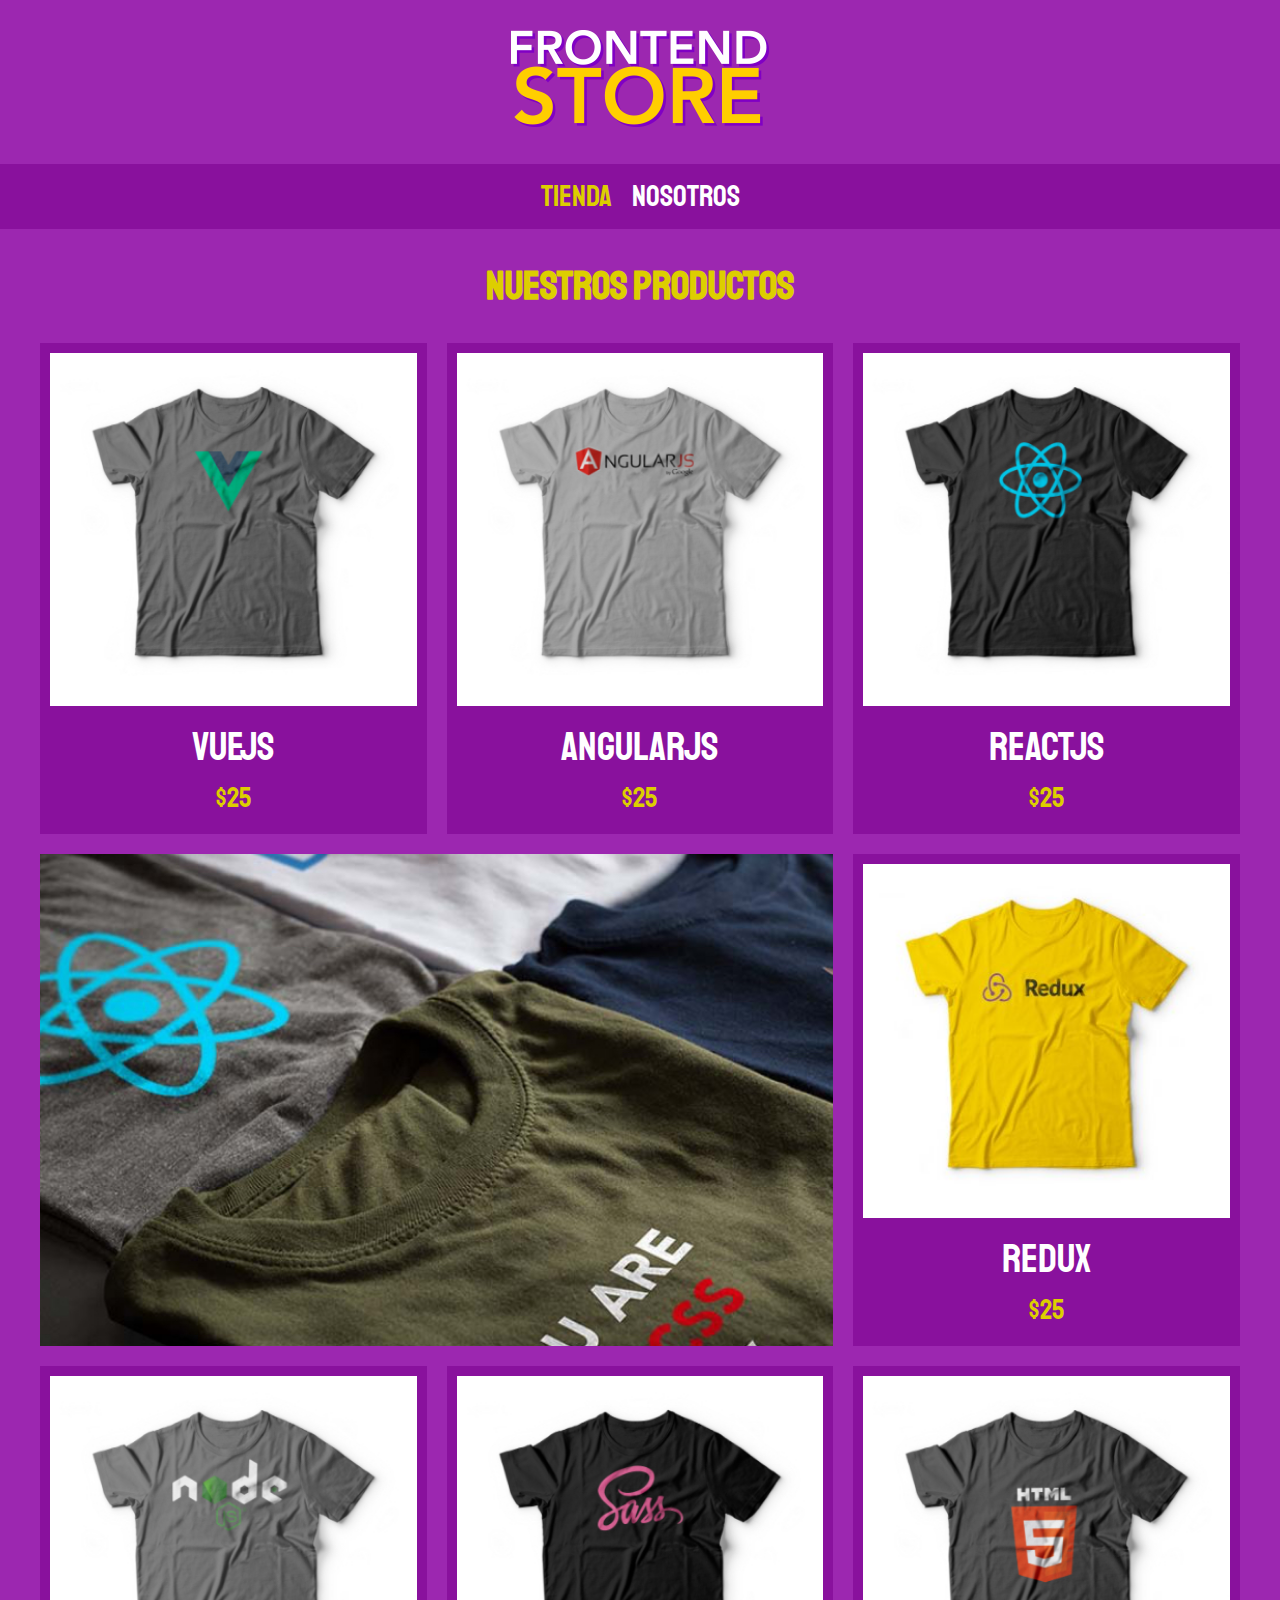
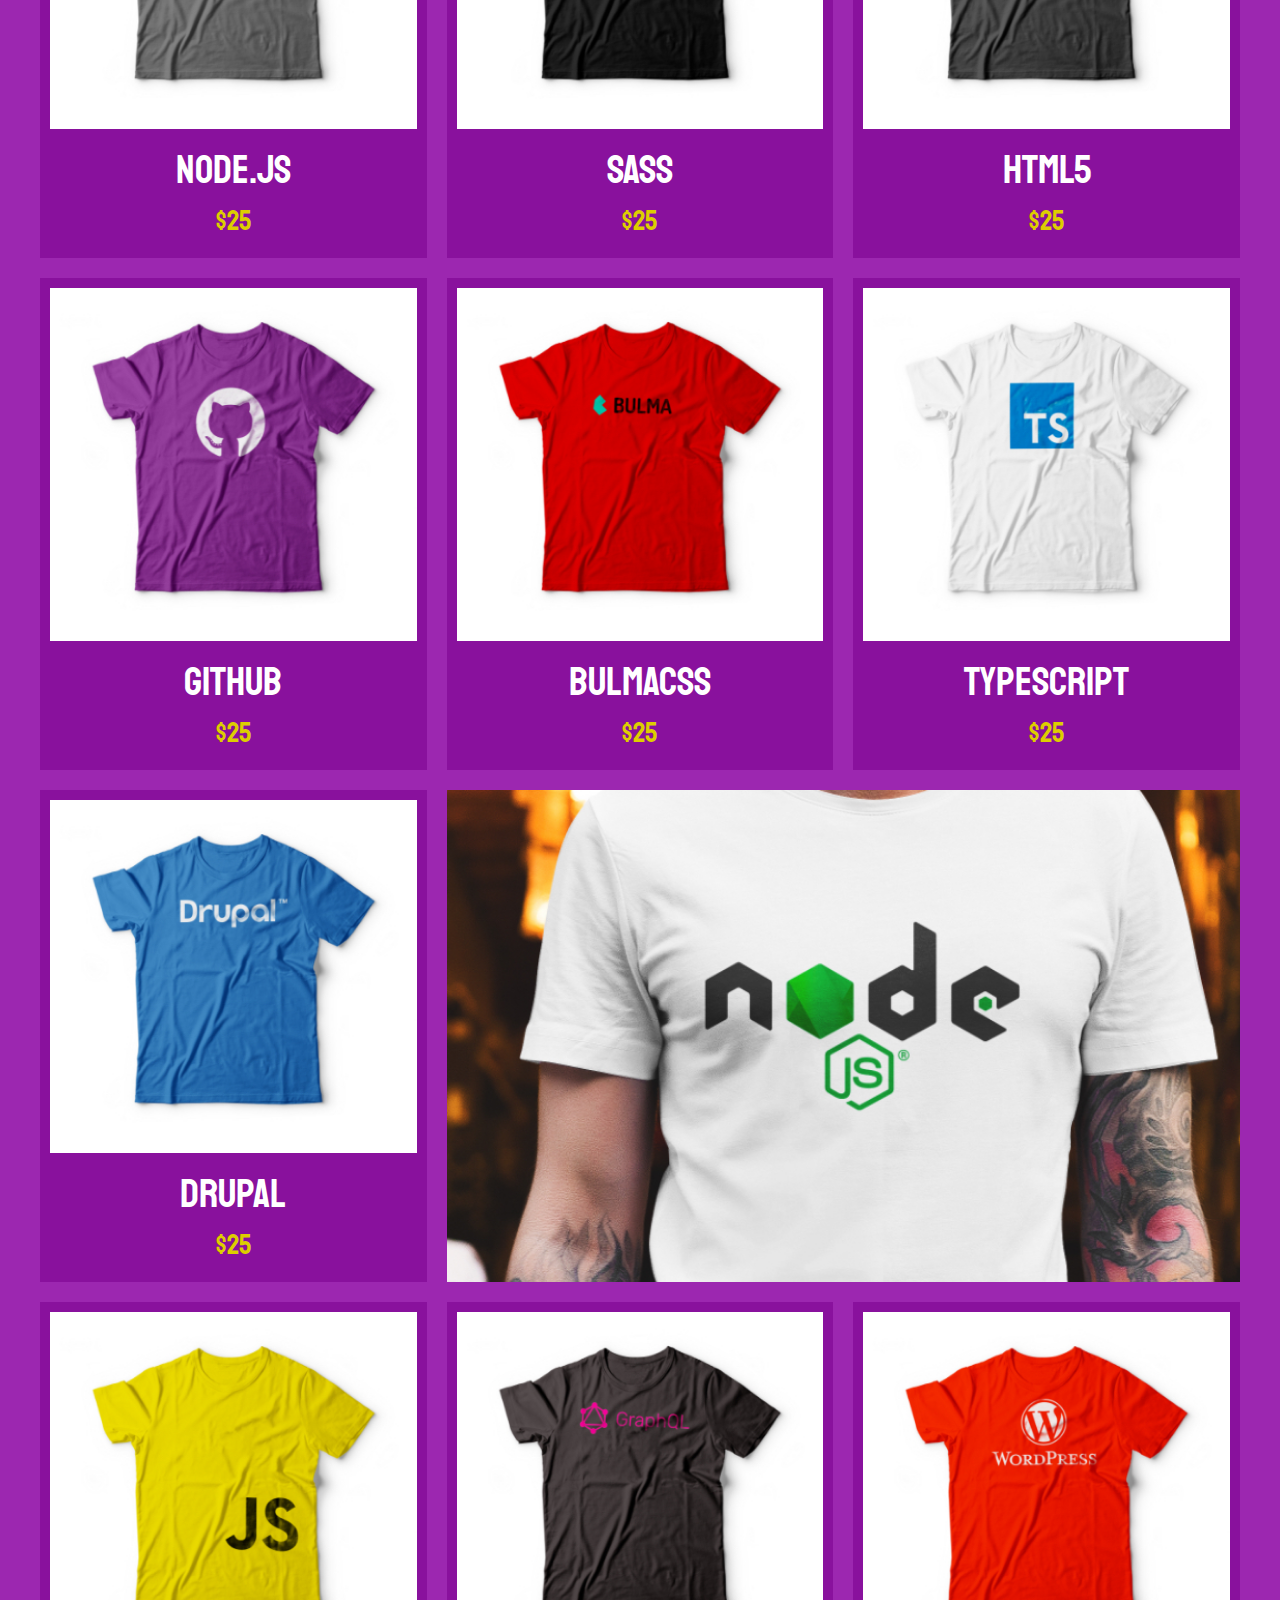
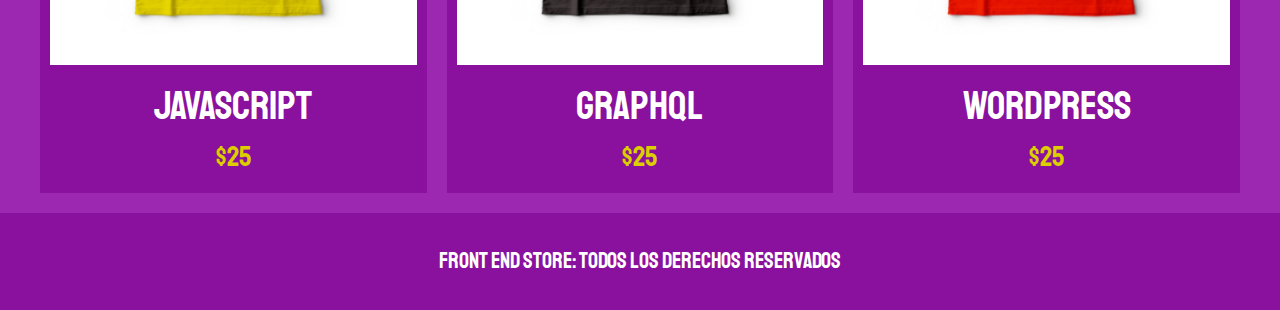
<file: index.html>
<!DOCTYPE html>
<html lang="en">
<head>
    <meta charset="UTF-8">
    <meta name="viewport" content="width=device-width, initial-scale=1.0">
    <title>Document</title>
    <link rel="stylesheet" href="normalize.css">
    <link rel="stylesheet" href="style.css">
    <link rel="preconnect" href="https://fonts.googleapis.com">
<link rel="preconnect" href="https://fonts.gstatic.com" crossorigin>
<link href="https://fonts.googleapis.com/css2?family=Staatliches&display=swap" rel="stylesheet">
</head>
<body>
    <header class="header">
        <a href="index.html">
            <img class="header__logo" src="img/logo.png" alt="logotipo">
        </a>
    </header>

    <nav class="navegacion">
        <a class="navegacion__enlace navegacion__enlace--activo" href="index.html">Tienda</a>
        <a class="navegacion__enlace" href="nosotros.html">Nosotros</a>
    </nav>

    <main class="contenedor" >
        <h1>nuestros productos</h1>
        
        <div class="grid">
            <div class="producto">
                <a href="productos.html">
                    <img class="producto__imagen" src="img/1.jpg" alt="imagen camisa">
                    <div class="producto___informacion">
                        <p class="producto__nombre">VueJS</p>
                        <p class="producto__precio">$25</p>
                    </div>
                </a>
            </div>  <!--producto-->
            <div class="producto">
                <a href="productos.html">
                    <img class="producto__imagen" src="img/2.jpg" alt="imagen camisa">
                    <div class="producto___informacion">
                        <p class="producto__nombre">AngularJS</p>
                        <p class="producto__precio">$25</p>
                    </div>
                </a>
            </div><!--producto-->
            <div class="producto">
                <a href="productos.html">
                    <img class="producto__imagen" src="img/3.jpg" alt="imagen camisa">
                    <div class="producto___informacion">
                        <p class="producto__nombre">ReactJS</p>
                        <p class="producto__precio">$25</p>
                    </div>
                </a>
            </div><!--producto-->
            <div class="producto">
                <a href="productos.html">
                    <img class="producto__imagen" src="img/4.jpg" alt="imagen camisa">
                    <div class="producto___informacion">
                        <p class="producto__nombre">Redux</p>
                        <p class="producto__precio">$25</p>
                    </div>
                </a>
            </div><!--producto-->
            <div class="producto">
                <a href="productos.html">
                    <img class="producto__imagen" src="img/5.jpg" alt="imagen camisa">
                    <div class="producto___informacion">
                        <p class="producto__nombre">Node.js</p>
                        <p class="producto__precio">$25</p>
                    </div>
                </a>
            </div><!--producto-->
            <div class="producto">
                <a href="productos.html">
                    <img class="producto__imagen" src="img/6.jpg" alt="imagen camisa">
                    <div class="producto___informacion">
                        <p class="producto__nombre">Sass</p>
                        <p class="producto__precio">$25</p>
                    </div>
                </a>
            </div><!--producto-->
            <div class="producto">
                <a href="productos.html">
                    <img class="producto__imagen" src="img/7.jpg" alt="imagen camisa">
                    <div class="producto___informacion">
                        <p class="producto__nombre">Html5</p>
                        <p class="producto__precio">$25</p>
                    </div>
                </a>
            </div><!--producto-->
            <div class="producto">
                <a href="productos.html">
                    <img class="producto__imagen" src="img/8.jpg" alt="imagen camisa">
                    <div class="producto___informacion">
                        <p class="producto__nombre">Github</p>
                        <p class="producto__precio">$25</p>
                    </div>
                </a>
            </div><!--producto-->
            <div class="producto">
                <a href="productos.html">
                    <img class="producto__imagen" src="img/9.jpg" alt="imagen camisa">
                    <div class="producto___informacion">
                        <p class="producto__nombre">BulmaCSS</p>
                        <p class="producto__precio">$25</p>
                    </div>
                </a>
            </div><!--producto-->
            <div class="producto">
                <a href="productos.html">
                    <img class="producto__imagen" src="img/10.jpg" alt="imagen camisa">
                    <div class="producto___informacion">
                        <p class="producto__nombre">TypeScript</p>
                        <p class="producto__precio">$25</p>
                    </div>
                </a>
            </div><!--producto-->
            <div class="producto">
                <a href="productos.html">
                    <img class="producto__imagen" src="img/11.jpg" alt="imagen camisa">
                    <div class="producto___informacion">
                        <p class="producto__nombre">Drupal</p>
                        <p class="producto__precio">$25</p>
                    </div>
                </a>
            </div><!--producto-->
            <div class="producto">
                <a href="productos.html">
                    <img class="producto__imagen" src="img/12.jpg" alt="imagen camisa">
                    <div class="producto___informacion">
                        <p class="producto__nombre">JavaScript</p>
                        <p class="producto__precio">$25</p>
                    </div>
                </a>
            </div><!--producto-->
            <div class="producto">
                <a href="productos.html">
                    <img class="producto__imagen" src="img/13.jpg" alt="imagen camisa">
                    <div class="producto___informacion">
                        <p class="producto__nombre">GraphQl</p>
                        <p class="producto__precio">$25</p>
                    </div>
                </a>
            </div><!--producto-->
            <div class="producto">
                <a href="productos.html">
                    <img class="producto__imagen" src="img/14.jpg" alt="imagen camisa">
                    <div class="producto___informacion">
                        <p class="producto__nombre">WordPress</p>
                        <p class="producto__precio">$25</p>
                    </div>
                </a>
            </div><!--producto-->
            <div class="grafico grafico--camisas">

            </div>
            <div class="grafico grafico--node">
    
            </div>

        </div>

   
    </main>


    <footer class="footer">
        <p class="footer__texto">Front End Store: todos los derechos reservados</p>
    </footer>
</body>

</html>
</file>
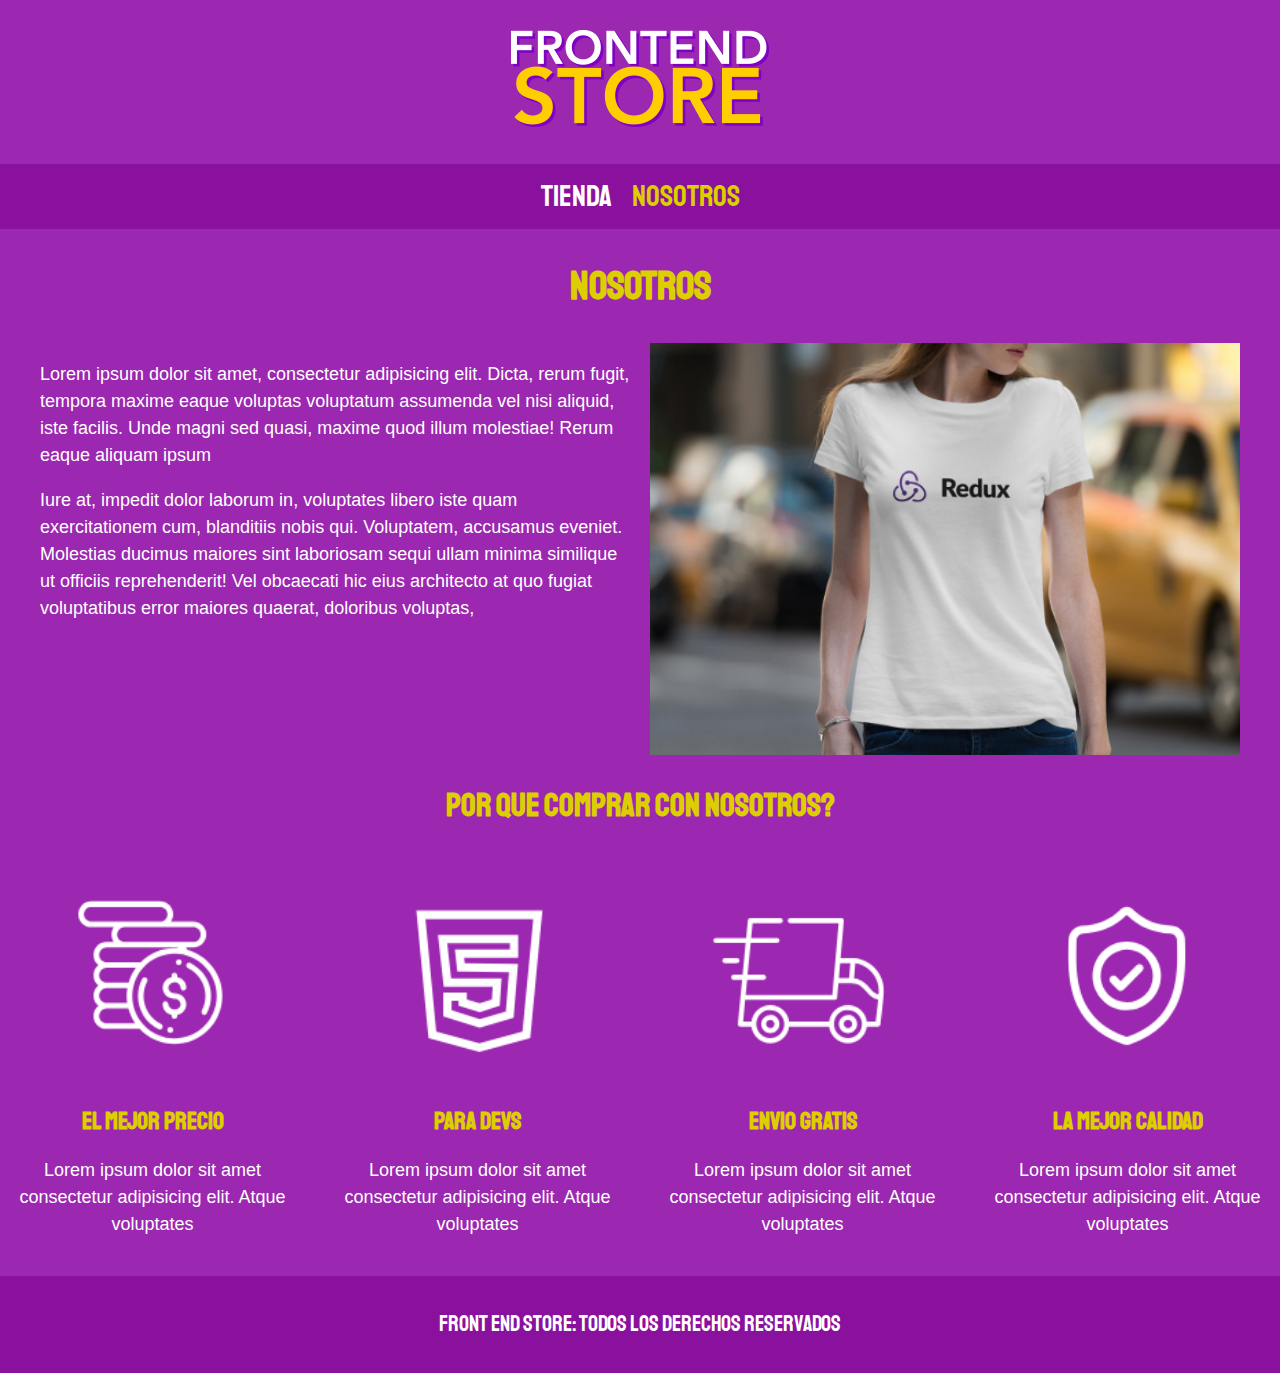
<file: nosotros.html>
<!DOCTYPE html>
<html lang="en">
<head>
    <meta charset="UTF-8">
    <meta name="viewport" content="width=device-width, initial-scale=1.0">
    <title>Document</title>
    <link rel="stylesheet" href="normalize.css">
    <link rel="stylesheet" href="style.css">
    <link rel="preconnect" href="https://fonts.googleapis.com">
<link rel="preconnect" href="https://fonts.gstatic.com" crossorigin>
<link href="https://fonts.googleapis.com/css2?family=Staatliches&display=swap" rel="stylesheet">
</head>
<body>
    <header class="header">
        <a href="index.html">
            <img class="header__logo" src="img/logo.png" alt="logotipo">
        </a>
    </header>

    <nav class="navegacion">
        <a class="navegacion__enlace " href="index.html">Tienda</a>
        <a class="navegacion__enlace navegacion__enlace--activo" href="nosotros.html">Nosotros</a>
    </nav>

    <main class="contenedor" >
        <h1>nosotros</h1>
        <div class="nosotros">
            <div class="nosotros__contenido">
                <p>Lorem ipsum dolor sit amet, consectetur adipisicing elit. Dicta, rerum fugit, tempora maxime eaque voluptas voluptatum assumenda vel nisi aliquid, iste facilis. Unde magni sed quasi, maxime quod illum molestiae!
                Rerum eaque aliquam ipsum
                </p>
                <p>
                Iure at, impedit dolor laborum in, voluptates libero iste quam exercitationem cum, blanditiis nobis qui. Voluptatem, accusamus eveniet. Molestias ducimus maiores sint laboriosam sequi ullam minima similique ut officiis reprehenderit!
                Vel obcaecati hic eius architecto at quo fugiat voluptatibus error maiores quaerat, doloribus voluptas, 
                </p>
            </div>
            <img src="img/nosotros.jpg" alt="imagen nosotros" class="nosotros__imagen">
        </div>

    </main>
    <section class="contenedor_comprar">
        <h2 class="comprar__titulo"> Por que comprar con nosotros?</h2>

        <div class="bloques">

            <div class="bloque">
                <img src="img/icono_1.png" alt="porque comprar">
                <h3 class="bloque__titulo">El mejor precio</h3>
                <p>Lorem ipsum dolor sit amet consectetur adipisicing elit. Atque voluptates</p>    
            </div><!--bloque-->
            <div class="bloque">
                <img src="img/icono_2.png" alt="porque comprar">
                <h3 class="bloque__titulo">Para Devs</h3>
                <p>Lorem ipsum dolor sit amet consectetur adipisicing elit. Atque voluptates</p>    
            </div><!--bloque-->
            <div class="bloque">
                <img src="img/icono_3.png" alt="porque comprar">
                <h3 class="bloque__titulo">Envio gratis</h3>
                <p>Lorem ipsum dolor sit amet consectetur adipisicing elit. Atque voluptates</p>    
            </div><!--bloque-->
            <div class="bloque">
                <img src="img/icono_4.png" alt="porque comprar">
                <h3 class="bloque__titulo">La mejor calidad</h3>
                <p>Lorem ipsum dolor sit amet consectetur adipisicing elit. Atque voluptates</p>    
            </div><!--bloque-->

        </div><!--bloques-->

    </section>

    <footer class="footer">
        <p class="footer__texto">Front End Store: todos los derechos reservados</p>
    </footer>
</body>

</html>
</file>
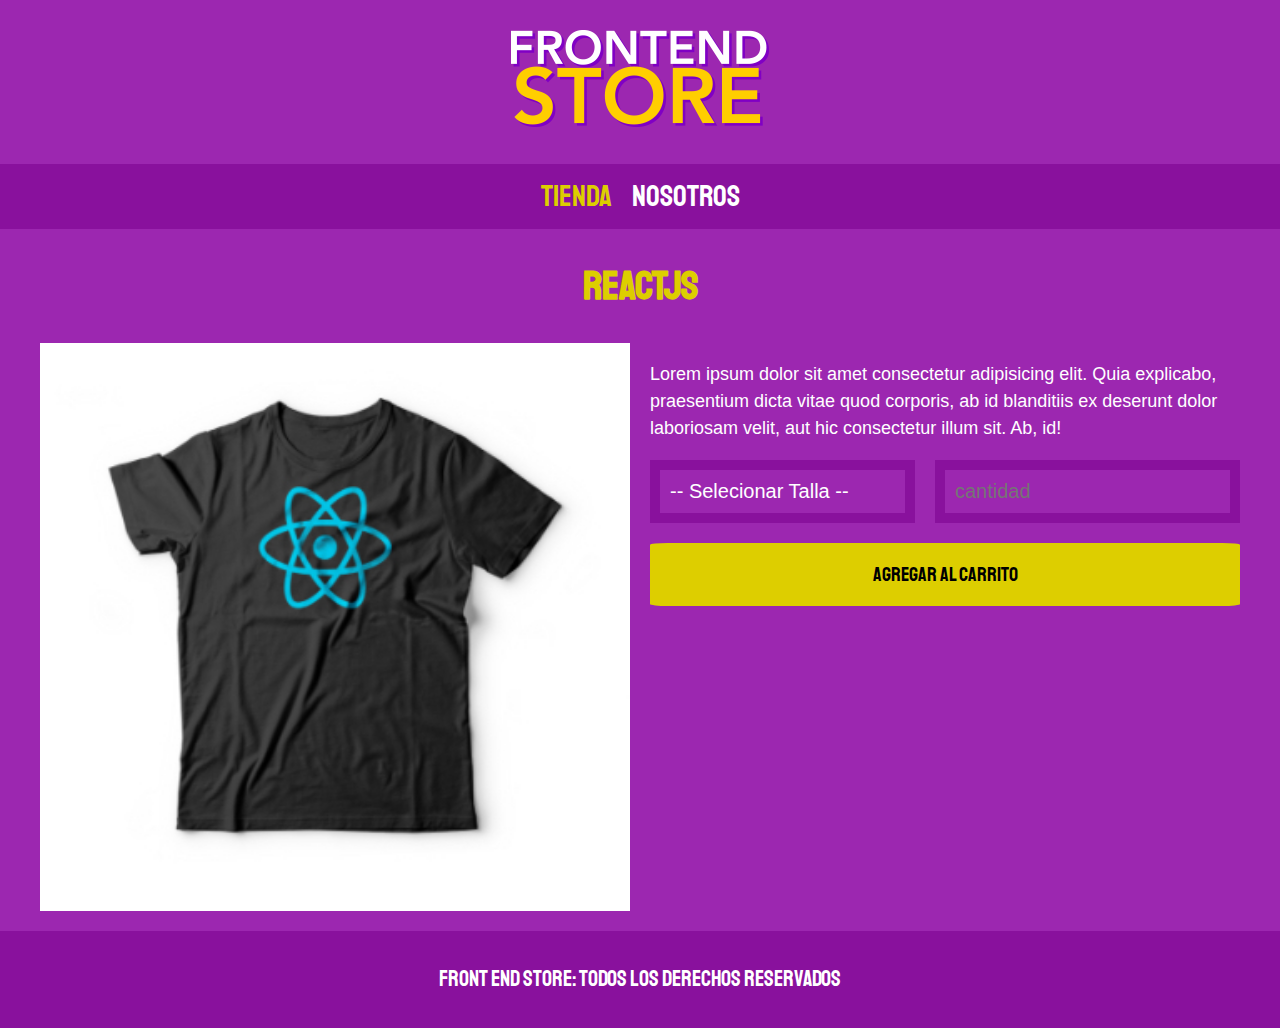
<file: productos.html>
<!DOCTYPE html>
<html lang="en">
<head>
    <meta charset="UTF-8">
    <meta name="viewport" content="width=device-width, initial-scale=1.0">
    <title>Document</title>
    <link rel="stylesheet" href="normalize.css">
    <link rel="stylesheet" href="style.css">
    <link rel="preconnect" href="https://fonts.googleapis.com">
<link rel="preconnect" href="https://fonts.gstatic.com" crossorigin>
<link href="https://fonts.googleapis.com/css2?family=Staatliches&display=swap" rel="stylesheet">
</head>
<body>
    <header class="header">
        <a href="index.html">
            <img class="header__logo" src="img/logo.png" alt="logotipo">
        </a>
    </header>

    <nav class="navegacion">
        <a class="navegacion__enlace navegacion__enlace--activo" href="index.html">Tienda</a>
        <a class="navegacion__enlace" href="nosotros.html">Nosotros</a>
    </nav>

    <main class="contenedor" >
        <h1>ReactJS</h1>
        <div class="camisa">
            <img class="camisa__imagen" src="img/3.jpg" alt="camisa">
        
            <div class="camisa__contenido">
                <p>Lorem ipsum dolor sit amet consectetur adipisicing elit. Quia explicabo, praesentium dicta vitae quod corporis, ab id blanditiis ex deserunt dolor laboriosam velit, aut hic consectetur illum sit. Ab, id!</p>

                <form class="formulario">
                    <select name="" id="" class="formulario__campo">
                        <option disabled selected value="">-- Selecionar Talla --</option>
                        <option value="">chica</option>
                        <option value="">media</option>
                        <option value="">grande</option>
                    </select>
                    <input  class="formulario__campo" type="number" placeholder="cantidad" min="1">
                    <input  class="formulario__submit" type="submit" value="Agregar al carrito">
                </form>
            </div>
        </div>
    </main>


    <footer class="footer">
        <p class="footer__texto">Front End Store: todos los derechos reservados</p>
    </footer>
</body>

</html>
</file>
<file: style.css>
:root {
    --primario: #9c27b0;
    --primarioOscuro:#89119d;
    --secundario: #ddce00;
    --secundarioOscuro: rgb(233,287,2);
    --blanco: #fff;
    --negro: #000;

    --fuentePrincipal: 'Staatliches', cursive;
}

html{
    box-sizing: border-box;
    font-size: 62.5%;   /* 1 rem = 10px*/
}

*, *:before, *::after {
    box-sizing: inherit;
}

/*GLOBALES*/

body{
    background-color: var(--primario);
    font-size: 1.6rem;
    line-height: 1.5;
}

p{
   font-size: 1.8rem;
   font-family: Arial, Helvetica, sans-serif;
   color: var(--blanco); 
}

a{
    text-decoration: none;
}

img{
    width: 100%;
}

.contenedor{
    max-width: 120rem;
    margin: 0 auto;
}

h1,h2,h3{
    text-align: center;
    color: var(--secundario);
    font-family: var(--fuentePrincipal);
}

h1{
    font-size: 4rem;
}

h2{
    font-size: 3.2rem;
}

h3{
    font-size: 2.4rem;
}


/*HEADER*/

.header{
    display: flex;
    justify-content: center;
}

.header__logo{
    margin: 3rem 0;
}

/*NAVEGACION*/

.navegacion{
    background-color: var(--primarioOscuro);
    padding: 1rem;
    display: flex;
    justify-content: center;
    gap: 2rem; /* separacion forma nueva */

}

.navegacion__enlace{
    font-family: var(--fuentePrincipal);
    color: var(--blanco);
    font-size: 3rem;    
   /* margin-right: 2rem;*/
}

/*.navegacion__enlace:last-of-type{  /*elije el ultimo enlace
    margin-right: 0;
}
*/

.navegacion__enlace--activo,
.navegacion__enlace:hover {
    color: var(--secundario);

}

/*FOOTER*/

.footer{
    background-color: var(--primarioOscuro);
    padding: 1rem 0;
    margin-top: 2rem;

}

.footer__texto{
    text-align: center;
    font-family: var(--fuentePrincipal);
    font-size: 2.2rem;
}

/*GRID*/

.grid{
    display: grid;
    grid-template-columns: repeat(2, 1fr);
    gap: 2rem;
}

@media (min-width: 768px) {
    .grid{
        grid-template-columns: repeat(3, 1fr);
    }
   
}
 
/*PRODUCTO*/
.producto{
    background-color: var(--primarioOscuro);
    padding: 1rem;
}


.producto__nombre{
    font-size: 4rem;
}

.producto__precio{
    font-size: 2.8rem;
    color: var(--secundario);
}

.producto__nombre,
.producto__precio{
    font-family: var(--fuentePrincipal);
    margin: 1rem;
    text-align: center;
    line-height: 1.2;
}


/*GRAFICO*/

.grafico{
    min-height: 30rem;
    background-repeat: no-repeat;
    background-size: cover;
    grid-column: 1/3;
}

.grafico--camisas{
    grid-row: 2/3;
    background-image: url(img/grafico1.jpg);
}

.grafico--node{
    background-image: url(img/grafico2.jpg);
    grid-row: 8/9;
}

@media (min-width: 768px) {
    .grafico--node{
        grid-row: 5/6;
        grid-column: 2/4;
    }
}

/*NOSOTROS*/
.nosotros{
    display: grid;
    grid-template-rows: repeat(2, auto) ;
}

@media (min-width: 768px) {
    .nosotros{
        display: grid;
        grid-template-columns: repeat(2, 1fr);
        column-gap: 2rem;
    }
}

.nosotros__imagen{
    grid-row: 1/2;
    
}

@media (min-width: 768px) {
    .nosotros__imagen{
        grid-column:2/3 ;
    }
}

/*BLOQUES */

.bloques{
    display: grid;
    grid-template-columns: repeat(2, 1fr);
    gap: 2rem;

}

@media (min-width: 768px) {
    .bloques{
        grid-template-columns: repeat(4, 1fr);
        
    }
}

.bloque{
    text-align: center;
}



.bloque__titulo{
    margin: 0;
}

/*PAGINA DEL PRODUCTO*/
@media (min-width: 768px)  {
    .camisa {
        display: grid;
        grid-template-columns: repeat(2, 1fr);
        column-gap: 2rem;
    }  
}

/*FORMULARIO*/

.formulario{
    display: grid;
    grid-template-columns: repeat(2, 1fr);
    gap: 2rem;

}

.formulario__campo{
    border: 1rem solid var(--primarioOscuro);
    background-color: transparent;
    color: var(--blanco);
    font-size: 2rem;
    font-family: Arial, Helvetica, sans-serif;
    padding: 1rem;
    appearance: none;
}

.formulario__submit{
    background-color: var(--secundario);
    border: none;
    font-size: 2rem;
    font-family: var(--fuentePrincipal);
    padding: 2rem;
    transition: background-color .3s ease;
    border-radius: 3%;
    grid-column: 1/3;
}


.formulario__submit:hover{
    cursor: pointer;
    background-color: var(--primarioOscuro);

}
</file>
